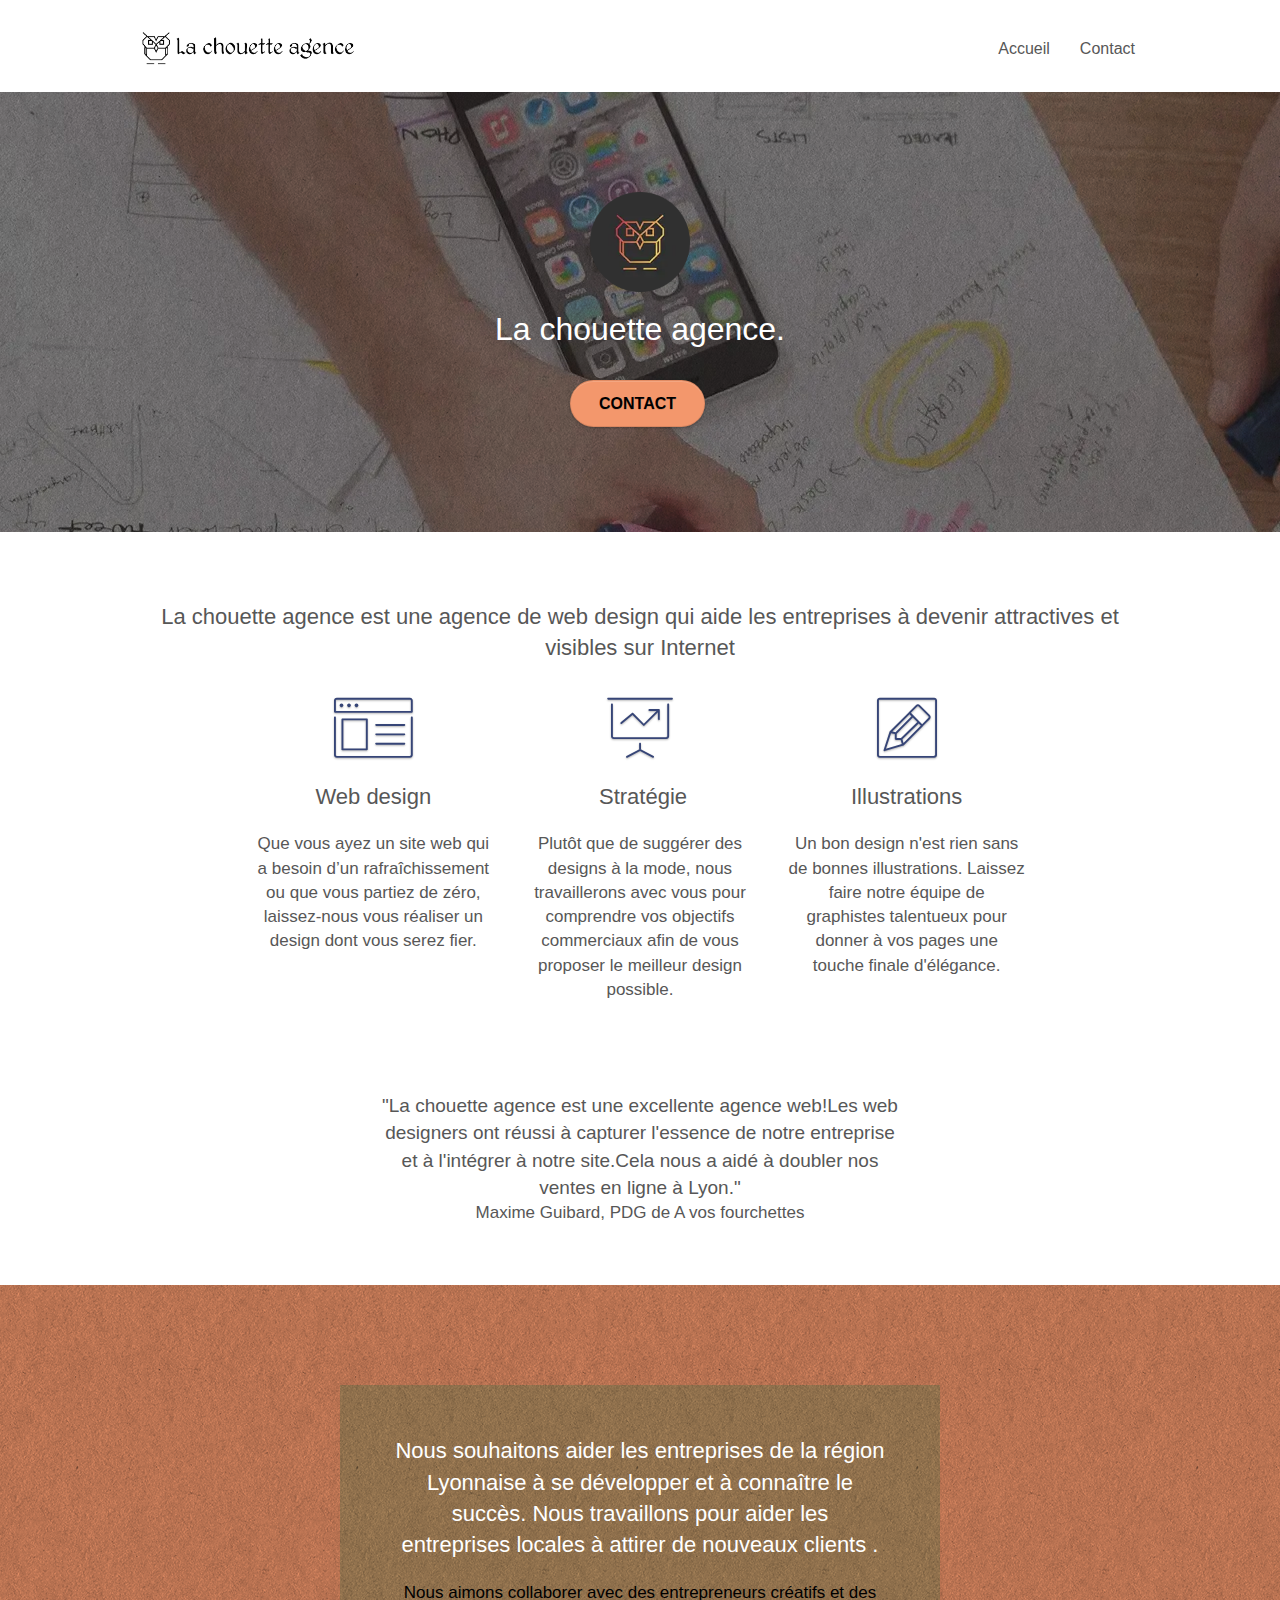
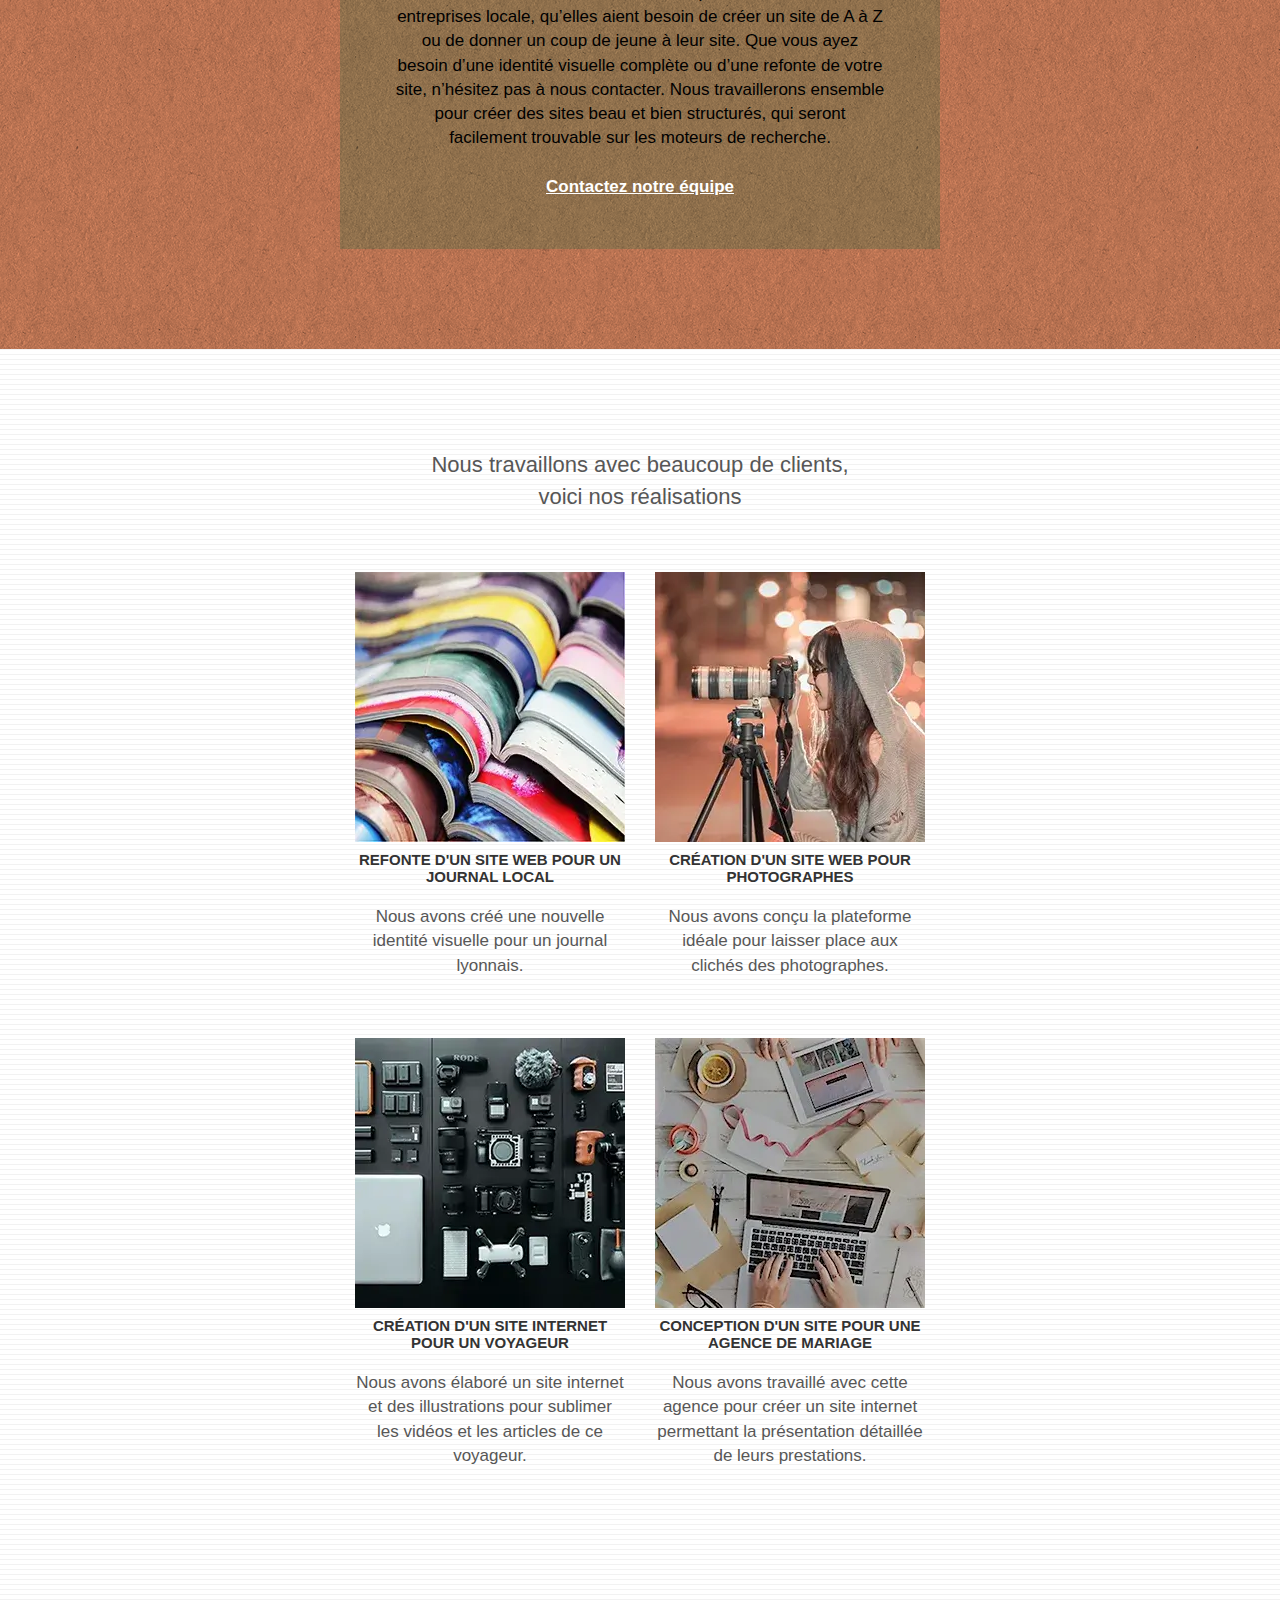
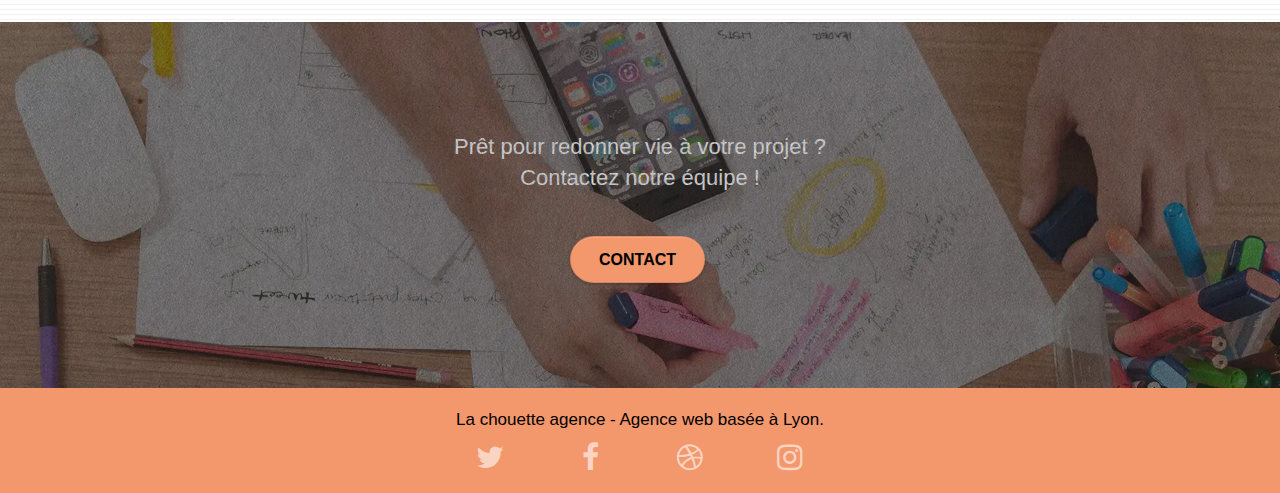
<file: index.html>
<!DOCTYPE html>
<html lang="fr">
  <head>
    <meta charset="utf-8" />
    <meta
      name="keywords"
      content="seo, google, site web, site internet, agence design paris, agence design"
    />
    <meta
      name="description"
      content="Notre Agence web design propose ses services d'aide aux entreprise qui souhaitent devenir attractives et visible sur Internet."
    />
    <meta
      name="viewport"
      content="width=device-width, initial-scale=1.0, viewport-fit=cover"
    />
    <link rel="shortcut icon" type="image/png" href="favicon.jpg" />

    <link rel="stylesheet" type="text/css" href="./css/bootstrap.min.css" />
    <link rel="stylesheet" type="text/css" href="style.css" />
    <link rel="stylesheet" type="text/css" href="./css/font-awesome.min.css" />
    <link rel="stylesheet" type="text/css" href="./css/et-line.min.css" />

    <script src="./js/jquery-2.1.0.min.js" defer></script>
    <script src="./js/bootstrap.min.js" defer></script>
    <script src="./js/blocs.min.js" defer></script>
    <script src="./js/jquery.touchSwipe.min.js" defer></script>
    <script src="./js/gmaps.min.js" defer></script>

    <title>
      La chouette agence - Agence web basée à Lyon.Stratégie web, web design,
      illustrations
    </title>

    <!-- Analytics -->

    <!-- Analytics END -->
  </head>
  <body>
    <!-- Principal conteneur -->

    <!-- bloc-0 -->
    <header class="bloc bgc-white l-bloc" id="bloc-0">
      <div class="container bloc-sm">
        <nav class="navbar row">
          <div class="navbar-header">
            <a class="navbar-brand" href="index.html"
              ><img
                src="img/la-chouette-agence.webp"
                alt="paris web design logo agence web meilleure agence"
                width="214px"
                height="40px"
            /></a>
            <button
              id="nav-toggle"
              type="button"
              class="ui-navbar-toggle navbar-toggle"
              data-toggle="collapse"
              data-target=".navbar-1"
            >
              <span class="sr-only">Toggle navigation</span
              ><span class="icon-bar"></span><span class="icon-bar"></span
              ><span class="icon-bar"></span>
            </button>
          </div>
          <div class="collapse navbar-collapse navbar-1 special-dropdown-nav">
            <ul class="site-navigation nav navbar-nav">
              <li>
                <a href="index.html">Accueil</a>
              </li>
              <li></li>
              <li>
                <a href="contact.html">Contact</a>
              </li>
            </ul>
          </div>
        </nav>
      </div>
    </header>
    <!-- bloc-0 END -->

    <!-- bloc-1-presentation -->
    <section
      class="
        bloc
        bgc-dark-slate-blue
        bg-banniere
        d-bloc
        bg-t-edge
        bloc-bg-texture
        texture-paper
        b-parallax
      "
      id="bloc-1-hero">
    
      <div class="container bloc-lg">
        <div class="row tight-width-whitespace">
          <div class="col-sm-12">
            <img
              src="img/logo.webp"width="100px" height="100px"
              class="center-block image-resize-mode"
              width="100"
              alt="La chouette agence, agence web paris, création logo paris"
            />
            <h1 class="text-center hero-bloc-text tc-white">
              La chouette agence.
            </h1>
            <div class="text-center">
              <a
                href="contact.html"
                class="
                  btn btn-lg btn-clean btn-rd
                  cta-hero
                  btn-atomic-tangerine
                "
                id="cta-hero"
                >Contact</a
              >
            </div>
          </div>
        </div>
      </div>
    
    </section>
    <!-- bloc-1-presentation END -->

    <!-- bloc-2-services -->
    <section class="bloc bgc-white l-bloc" id="bloc-2-services">
      <div class="container bloc-md">
        <div class="row">
          <div class="col-sm-12 text-center">
            <h2>
              La chouette agence est une agence de web design qui aide les entreprises à devenir attractives et visibles sur Internet
            </h2>
          </div>
        </div>
        <div class="row voffset-lg med-width-whitespace">
          <div class="col-sm-4">
            <div class="text-center">
              <span
                class="
                  et-icon-browser
                  sm-shadow
                  icon-dark-slate-blue
                  icons
                  icon-lg
                "
              ></span>
            </div>
            <h2 class="mg-md text-center">Web design</h2>
            <p class="text-center">
              Que vous ayez un site web qui a besoin d&rsquo;un rafraîchissement
              ou que vous partiez de zéro, laissez-nous vous réaliser un design
              dont vous serez fier.
            </p>
          </div>
          <div class="col-sm-4">
            <div class="text-center">
              <span
                class="
                  et-icon-presentation
                  sm-shadow
                  icon-dark-slate-blue
                  icons
                  icon-lg
                "
              ></span>
            </div>
            <h2 class="mg-md text-center">&nbsp;Stratégie</h2>
            <p class="text-center">
              Plutôt que de suggérer des designs à la mode, nous travaillerons
              avec vous pour comprendre vos objectifs commerciaux afin de vous
              proposer le meilleur design possible.<br />
            </p>
          </div>
          <div class="col-sm-4">
            <div class="text-center">
              <span
                class="
                  et-icon-edit
                  sm-shadow
                  icon-dark-slate-blue
                  icons
                  icon-lg
                "
              ></span>
            </div>
            <h2 class="mg-md text-center">Illustrations</h2>
            <p class="text-center">
              Un bon design n'est rien sans de bonnes illustrations. Laissez
              faire notre équipe de graphistes talentueux pour donner à vos
              pages une touche finale d'élégance.
            </p>
          </div>
        </div>
        <div class="row voffset-lg voffset">
          <div class="col-xs-12 col-md-8 col-md-offset-2 text-center">
            <div class="citation">
              <p class="text-citation">
                "La chouette agence est une excellente agence web!Les web designers ont réussi à capturer l'essence de notre entreprise et à l'intégrer à notre site.Cela nous a aidé à doubler nos ventes en ligne à Lyon."
              </p>
              <p>Maxime Guibard, PDG de A vos fourchettes</p>
            </div>
            
          </div>
        </div>
      </div>
    </section>
    <!-- bloc-2-services END -->

    <!-- bloc-3-what-i-do -->
    <section
      class="
        bloc
        tc-white
        bgc-atomic-tangerine
        bg-presentation
        d-bloc
        bloc-bg-texture
        texture-paper
        b-parallax
      "
      id="bloc-3-what-i-do">
    
      <div class="container bloc-lg">
        <div class="row tight-width-whitespace black-background">
          <div class="col-sm-12">
            <p class="mg-md text-center tc-white">
              Nous souhaitons aider les entreprises de la région Lyonnaise à se
              développer et à connaître le succès. Nous travaillons pour aider
              les entreprises locales à attirer de nouveaux clients .<br />
            </p>
            <p class="text-center white">
              Nous aimons collaborer avec des entrepreneurs créatifs et des
              entreprises locale, qu’elles aient besoin de créer un site de A à
              Z ou de donner un coup de jeune à leur site. Que vous ayez besoin
              d’une identité visuelle complète ou d’une refonte de votre site,
              n’hésitez pas à nous contacter. Nous travaillerons ensemble pour
              créer des sites beau et bien structurés, qui seront facilement
              trouvable sur les moteurs de recherche.
              <br /><br /><a class="ltc-white bold-link" href="contact.html"
                >Contactez notre équipe</a
              ><br />
            </p>
          </div>
        </div>
      </div>
    </section>
    <!-- bloc-3-what-i-do END -->

    <!-- bloc-4-portfolio -->
    <section
      class="bloc bgc-white bg-lines-h2-bg bg-repeat l-bloc"
      id="bloc-4-portfolio"
    >
      <div class="container bloc-lg">
        <div class="row">
          <div class="col-sm-12 text-center">
            <p class="realisation">
              Nous travaillons avec beaucoup de clients,<br>voici nos réalisations
            </p>
          </div>
        </div>
        <div class="row tight-width-whitespace portfolio-row">
          <div class="col-sm-6">
            <a
              href="#"
              data-lightbox="img/1-270px.webp"
              data-gallery-id="gallery-1"
              data-caption="Refonte d'un site web pour un journal local"
              data-frame="snapshot-lb"
              ><img
                src="img/1-270px.webp"width="270px" height="270px"
                alt="paris web design logo agence web meilleure agence et refonte site web journal"
                class="img-responsive portfolio-thumb"
            /></a>
            <h3 class="mg-md text-center">
              Refonte d'un site web pour un journal local
            </h3>
            <p class="text-center">
              Nous avons créé une nouvelle identité visuelle pour un journal
              lyonnais.
            </p>
          </div>
          <div class="col-sm-6">
            <a
              href="#"
              data-lightbox="img/2-270px.webp"
              data-gallery-id="gallery-1"
              data-caption="Création d'un site web pour photographes"
              data-frame="snapshot-lb"
              ><img
                src="img/2-270px.webp"width="270px" height="270px"
                class="img-responsive portfolio-thumb"
                alt="paris web design logo agence web meilleure agence, Création d'un site web pour photographes"
            /></a>
            <h3 class="mg-md text-center">
              Création d'un site web pour photographes
            </h3>
            <p class="text-center">
              Nous avons conçu la plateforme idéale pour laisser place aux
              clichés des photographes.
            </p>
          </div>
        </div>
        <div class="row tight-width-whitespace portfolio-row">
          <div class="col-sm-6">
            <a
              href="#"
              data-lightbox="img/3-270px.webp"
              data-gallery-id="gallery-1"
              data-caption="Création d'un site internet pour un voyageur"
              data-frame="snapshot-lb"
              ><img
                src="img/3-270px.webp"width="270px" height="270px"
                class="img-responsive portfolio-thumb"
                alt="paris web design logo agence web meilleure agence, Création d'un site web pour voyageur"
            /></a>
            <h3 class="mg-md text-center">
              Création d'un site internet pour un voyageur
            </h3>
            <p class="text-center">
              Nous avons élaboré un site internet et des illustrations pour
              sublimer les vidéos et les articles de ce voyageur.
            </p>
          </div>
          <div class="col-sm-6">
            <a
              href="#"
              data-lightbox="img/4-270px.webp"
              data-gallery-id="gallery-1"
              data-caption="Conception d'un site pour une agence de mariage"
              data-frame="snapshot-lb"
              ><img
                src="img/4-270px.webp"width="270px" height="270px"
                class="img-responsive portfolio-thumb"
                alt="paris web design logo agence web meilleure agence, Création d'un site web pour agence de mariage"
            /></a>
            <h3 class="mg-md text-center">
              Conception d'un site pour une agence de mariage
            </h3>
            <p class="text-center">
              Nous avons travaillé avec cette agence pour créer un site internet
              permettant la présentation détaillée de leurs prestations.
            </p>
          </div>
        </div>
      </div>
    </section>
    <!-- bloc-4-portfolio END -->

    <!-- bloc-5-cta -->
    <section
      class="
        bloc
        bgc-dark-slate-blue
        bg-banniere
        d-bloc
        bloc-bg-texture
        texture-paper
      "
      id="bloc-5-cta"
    >
      <div class="container bloc-lg">
        <div class="row">
          <h2 class="mg-md text-center tc-white">
            Prêt pour redonner vie à votre projet ?<br />Contactez notre équipe
            !
          </h2>
          <div class="col-sm-12 text-center">
            <a
              href="contact.html"
              class="btn btn-atomic-tangerine btn-clean btn-rd btn-lg cta-hero"
              >Contact</a
            >
          </div>
        </div>
      </div>
    </section>
    <!-- bloc-5-cta END -->

    <!-- Footer - bloc-8 -->
    <footer class="bloc bgc-atomic-tangerine d-bloc" id="bloc-8">
      <div class="container bloc-sm">
        <div class="row">
          <div class="col-sm-12">
            <p class="text-center white">
              La chouette agence - Agence web basée à Lyon.<br />
            </p>
            <div class="row row-no-gutters social">
              <div class="col-sm-3">
                <div class="text-center">
                  <a class="social" href="#"aria-label="twitter"title="twitter"
                    ><span class="fa fa-twitter icon-md"></span
                  ></a>
                </div>
              </div>
              <div class="col-sm-3">
                <div class="text-center">
                  <a class="social" href="index.html"aria-label="facebook"title="facebook"
                    ><span class="fa fa-facebook icon-md"></span
                  ></a>
                </div>
              </div>
              <div class="col-sm-3">
                <div class="text-center">
                  <a class="social" href="index.html"aria-label="dribble"title="dribble"
                    ><span class="fa fa-dribbble icon-md"></span
                  ></a>
                </div>
              </div>
              <div class="col-sm-3">
                <div class="text-center">
                  <a class="social" href="index.html"aria-label="instagram"title="instagram"                    
                    ><span class="fa fa-instagram icon-md"></span
                  ></a>
                </div>
              </div>
              
            </div>
            
          </div>
        </div>
      </div>
    </footer>
    <!-- Footer - bloc-8 END -->

    <!-- Principal conteneur END -->
  </body>
</html>
</file>
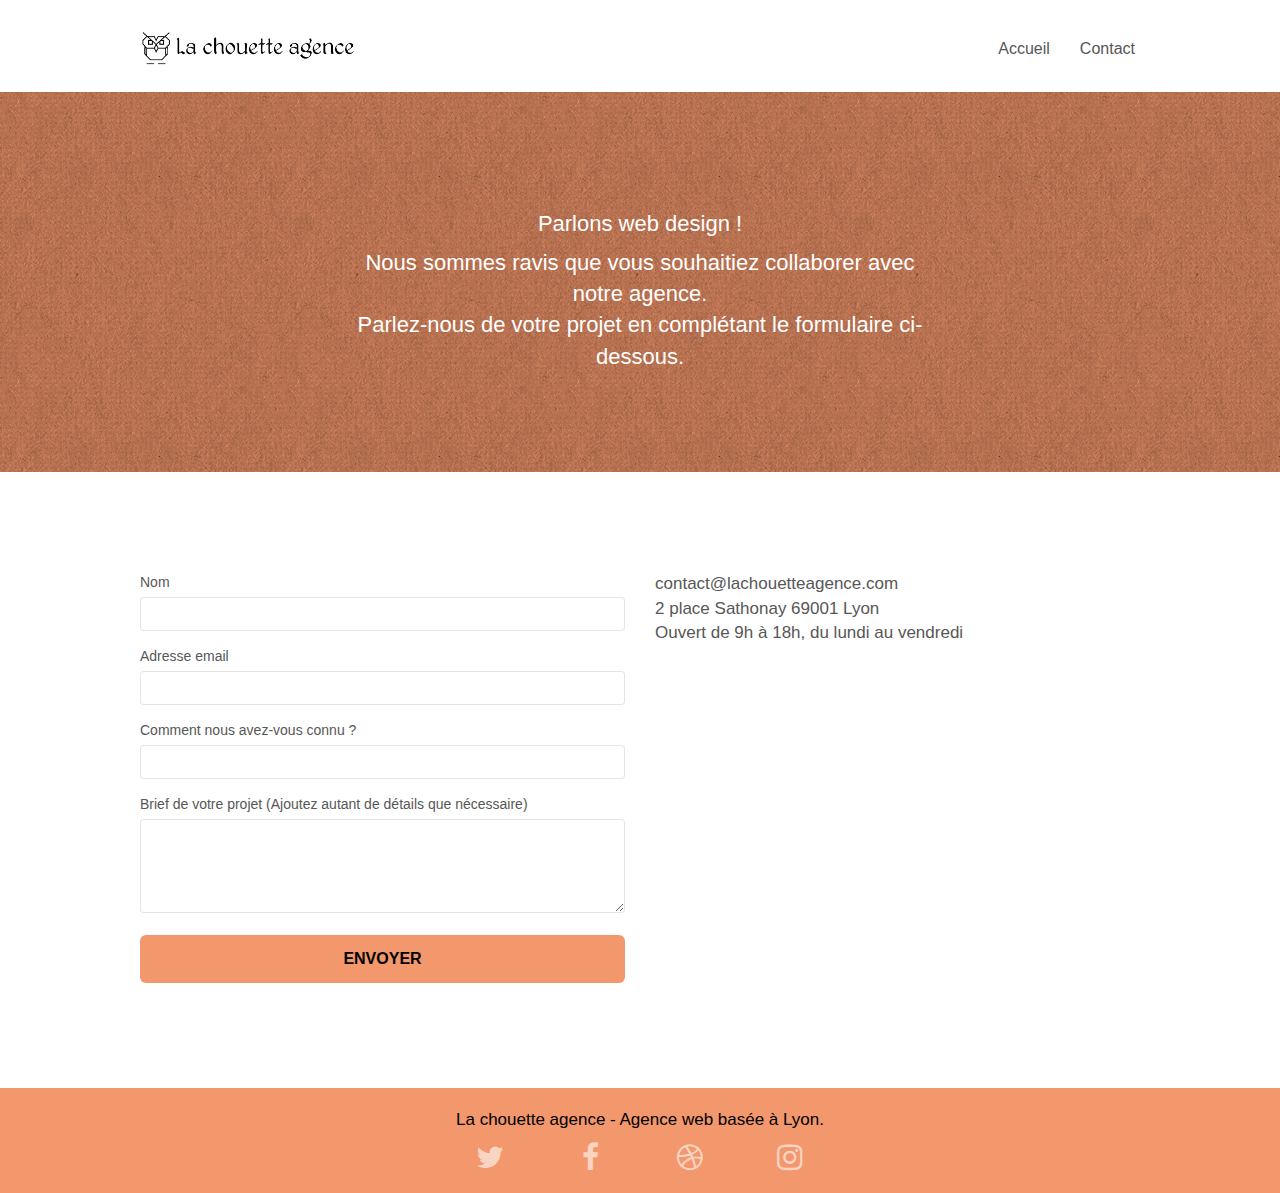
<file: contact.html>
<!DOCTYPE html>
<html lang="fr">
  <head>
    <meta charset="utf-8" />
    <meta name="keywords" content="" />
    <meta name="description" content="La chouette agence prise de contact avec nos equipes" />
    <meta
      name="viewport"
      content="width=device-width, initial-scale=1.0, viewport-fit=cover"
    />
    <link rel="shortcut icon" type="image/webp" href="favicon.jpg" />

    <link rel="stylesheet" type="text/css" href="./css/bootstrap.min.css" />
    <link rel="stylesheet" type="text/css" href="style.css" />
    <link rel="stylesheet" type="text/css" href="./css/font-awesome.min.css" />
    <link rel="stylesheet" type="text/css" href="./css/et-line.min.css" />

    <script src="./js/jquery-2.1.0.min.js" defer ></script>
    <script src="./js/bootstrap.min.js" defer ></script>
    <script src="./js/blocs.min.js" defer ></script>
    <script src="./js/jqBootstrapValidation.min.js" defer ></script>
    <script src="./js/formHandler.min.js" defer ></script>
    <title>Contact/La chouette agence</title>

    <!-- Analytics -->

    <!-- Analytics END -->
  </head>
  <body>
    <!-- Principal conteneur -->

    <!-- bloc-0 -->
    <header class="bloc bgc-white l-bloc" id="bloc-0">
      <div class="container bloc-sm">
        <nav class="navbar row">
          <div class="navbar-header">
            <a class="navbar-brand" href="index.html"
              ><img
                src="img/la-chouette-agence.webp"width="214px" height="40px"

                alt="atlanta web design logo"
            /></a>
            <button
              id="nav-toggle"
              type="button"
              class="ui-navbar-toggle navbar-toggle"
              data-toggle="collapse"
              data-target=".navbar-1"
            >
              <span class="sr-only">Toggle navigation</span
              ><span class="icon-bar"></span><span class="icon-bar"></span
              ><span class="icon-bar"></span>
            </button>
          </div>
          <div class="collapse navbar-collapse navbar-1 special-dropdown-nav">
            <ul class="site-navigation nav navbar-nav">
              <li>
                <a href="index.html">Accueil</a>
              </li>
              <li></li>
              <li>
                <a href="contact.html">Contact</a>
              </li>
            </ul>
          </div>
        </nav>
      </div>
    </header>
    <!-- bloc-0 END -->

    <!-- bloc-6 -->
    <section
      class="
        bloc
        bg-dots-bg bg-repeat
        bgc-atomic-tangerine
        d-bloc
        bloc-bg-texture
        texture-paper
      "
      id="bloc-6"
    >
      <div class="container bloc-lg">
        <div class="row">
          <div class="col-sm-12">
            <h1 class="text-center hero-bloc-text tc-white">
              Parlons web design !
            </h1>
            <p class="text-center mg-lg tc-white tight-width-whitespace">
              Nous sommes ravis que vous souhaitiez collaborer avec notre
              agence.<br />
              Parlez-nous de votre projet en complétant le formulaire
              ci-dessous.
            </p>
          </div>
        </div>
      </div>
    </section>
    <!-- bloc-6 END -->

    <!-- bloc-7 -->
    <section class="bloc bgc-white l-bloc" id="bloc-7">
      <div class="container bloc-lg">
        <div class="row">
          <div class="col-sm-6">
            <form
              id="form_1"
              novalidate
              success-msg="Your message has been sent."
              fail-msg="Sorry it seems that our mail server is not responding, Sorry for the inconvenience!"
            >
              <div class="form-group">
                <label for="name"> Nom </label>
                <input id="name" class="form-control" required />
              </div>
              <div class="form-group">
                <label for="email"> Adresse email </label>
                <input id="email" class="form-control" type="email" required />
              </div>
              <div class="form-group">
                <label for="input_504"> Comment nous avez-vous connu ? </label>
                <input
                  class="form-control"
                  type="text"
                  required
                  id="input_504"
                />
              </div>
              <div class="form-group">
                <label for="message">
                  Brief de votre projet (Ajoutez autant de détails que
                  nécessaire)<br /> </label
                ><textarea
                  id="message"
                  class="form-control"
                  rows="4"
                  cols="50"
                  required
                ></textarea>
              </div>
              <button
                class="
                  bloc-button
                  btn btn-lg btn-block
                  cta-hero
                  btn-atomic-tangerine
                "
                type="submit"
              >
                Envoyer
              </button>
            </form>
          </div>
          <div class="col-sm-6">
            <p>
              contact@lachouetteagence.com<br />2 place Sathonay 69001 Lyon<br />Ouvert
              de 9h à 18h, du lundi au vendredi<br />
            </p>
          </div>
        </div>
      </div>
    </section>
    <!-- bloc-7 END -->

    <!-- ScrollToTop Button -->
    <a class="bloc-button btn btn-d scrollToTop" onclick="scrollToTarget('1')"
      ><span class="fa fa-chevron-up"></span
    ></a>
    <!-- ScrollToTop Button END-->

    <!-- Footer - bloc-8 -->
    <footer class="bloc bgc-atomic-tangerine d-bloc" id="bloc-8">
      <div class="container bloc-sm">
        <div class="row">
          <div class="col-sm-12">
            <p class="text-center white">
              La chouette agence - Agence web basée à Lyon.<br />
            </p>
            <div class="row row-no-gutters social">
              <div class="col-sm-3">
                <div class="text-center">
                  <a class="social" href="index.html"
                    ><span class="fa fa-twitter icon-md"></span
                  ></a>
                </div>
              </div>
              <div class="col-sm-3">
                <div class="text-center">
                  <a class="social" href="index.html"
                    ><span class="fa fa-facebook icon-md"></span
                  ></a>
                </div>
              </div>
              <div class="col-sm-3">
                <div class="text-center">
                  <a class="social" href="index.html"
                    ><span class="fa fa-dribbble icon-md"></span
                  ></a>
                </div>
              </div>
              <div class="col-sm-3">
                <div class="text-center">
                  <a class="social" href="index.html"
                    ><span class="fa fa-instagram icon-md"></span
                  ></a>
                </div>
              </div>
            </div>
          </div>
        </div>
      </div>
    </footer>
    <!-- Footer - bloc-8 END -->

    <!-- Principal conteneur END -->
  </body>
</html>
</file>
<file: style.css>
body {
    margin: 0;
    padding: 0;
    background: #FFF;
    overflow-x: hidden;
    -webkit-font-smoothing: antialiased;
    -moz-osx-font-smoothing: grayscale;
}

a,
button {
    transition: all .3s ease-in-out;
    outline: none!important;
}

a:hover {
    text-decoration: none;
    cursor: pointer;
}
a:focus-visible{
    border:4px solid rgb(230, 106, 6);
}
#page-loading-blocs-notifaction {
    position: fixed;
    top: 0;
    bottom: 0;
    width: 100%;
    z-index: 100000;
    background: #FFFFFF url("img/pageload-spinner.gif") no-repeat center center;
}

.bloc {
    width: 100%;
    clear: both;
    background: 50% 50% no-repeat;
    padding: 0 50px;
    -webkit-background-size: cover;
    -moz-background-size: cover;
    -o-background-size: cover;
    background-size: cover;
    position: relative;
}

.bloc .container {
    padding-left: 0;
    padding-right: 0;
}
.citation {
    display: flex;
    flex-direction: column;
    text-align: center;

    font-size:21px;
    width:100%;  
}
.text-citation {
    font-size:19px;
    font-weight: 500;
    width: 100%;
    padding: 0 10%;
    margin: 0;
}
.realisation {
    font-size:22px
}

.bloc-lg {
    padding: 100px 50px;
}

.bloc-md {
    padding: 50px;
}

.bloc-sm {
    padding: 20px 50px;
}

.bg-center,
.bg-l-edge,
.bg-r-edge,
.bg-t-edge,
.bg-b-edge,
.bg-tl-edge,
.bg-bl-edge,
.bg-tr-edge,
.bg-br-edge,
.bg-repeat {
    -webkit-background-size: auto!important;
    -moz-background-size: auto!important;
    -o-background-size: auto!important;
    background-size: auto!important;
}

.bg-repeat {
    background: repeat;
}

.bg-t-edge {
    background: top no-repeat;
}

.bloc-bg-texture::before {
    content: "";
    background-size: 2px 2px;
    position: absolute;
    top: 0;
    bottom: 0;
    left: 0;
    right: 0;
}

.texture-paper::before {
    background: url("img/texture-paper.webp");
    background-size: 280px 280px;
}

.b-parallax {
    background-attachment: fixed;
}

.d-bloc {
    color: rgba(255, 255, 255, .7);
}

.d-bloc button:hover {
    color: rgba(255, 255, 255, .9);
}

.d-bloc .icon-round,
.d-bloc .icon-square,
.d-bloc .icon-rounded,
.d-bloc .icon-semi-rounded-a,
.d-bloc .icon-semi-rounded-b {
    border-color: rgba(255, 255, 255, .9);
}

.d-bloc .divider-h span {
    border-color: rgba(255, 255, 255, .2);
}

.d-bloc .a-btn,
.d-bloc .navbar a,
.d-bloc .navbar-brand,
.d-bloc a .icon-sm,
.d-bloc a .icon-md,
.d-bloc a .icon-lg,
.d-bloc a .icon-xl,
.d-bloc h1 a,
.d-bloc h2 a,
.d-bloc h3 a,
.d-bloc h4 a,
.d-bloc h5 a,
.d-bloc h6 a,
.d-bloc p a {
    color: rgba(255, 255, 255, .6);
}

.d-bloc .a-btn:hover,
.d-bloc .navbar a:hover,
.d-bloc .navbar-brand:hover,
.d-bloc a:hover .icon-sm,
.d-bloc a:hover .icon-md,
.d-bloc a:hover .icon-lg,
.d-bloc a:hover .icon-xl,
.d-bloc h1 a:hover,
.d-bloc h2 a:hover,
.d-bloc h3 a:hover,
.d-bloc h4 a:hover,
.d-bloc h5 a:hover,
.d-bloc h6 a:hover,
.d-bloc p a:hover {
    color: rgba(255, 255, 255, 1);
}

.d-bloc .navbar-toggle .icon-bar {
    background: rgba(255, 255, 255, 1);
}

.d-bloc .btn-wire,
.d-bloc .btn-wire:hover {
    color: rgba(255, 255, 255, 1);
    border-color: rgba(255, 255, 255, 1);
}

.d-bloc .panel {
    color: rgba(0, 0, 0, .5);
}

.d-bloc .panel button:hover {
    color: rgba(0, 0, 0, .7);
}

.d-bloc .panel icon {
    border-color: rgba(0, 0, 0, .7);
}

.d-bloc .panel .divider-h span {
    border-color: rgba(0, 0, 0, .1);
}

.d-bloc .panel .a-btn {
    color: rgba(0, 0, 0, .6);
}

.d-bloc .panel .a-btn:hover {
    color: rgba(0, 0, 0, 1);
}

.d-bloc .panel .btn-wire,
.d-bloc .panel .btn-wire:hover {
    color: rgba(0, 0, 0, .7);
    border-color: rgba(0, 0, 0, .3);
}

.d-bloc .panel,
.l-bloc {
    color: rgba(0, 0, 0, .5);
}

.d-bloc .panel button:hover,
.l-bloc button:hover {
    color: rgba(0, 0, 0, .7);
}

.l-bloc .icon-round,
.l-bloc .icon-square,
.l-bloc .icon-rounded,
.l-bloc .icon-semi-rounded-a,
.l-bloc .icon-semi-rounded-b {
    border-color: rgba(0, 0, 0, .7);
}

.d-bloc .panel .divider-h span,
.l-bloc .divider-h span {
    border-color: rgba(0, 0, 0, .1);
}

.d-bloc .panel .a-btn,
.l-bloc .a-btn,
.l-bloc .navbar a,
.l-bloc .navbar-brand,
.l-bloc a .icon-sm,
.l-bloc a .icon-md,
.l-bloc a .icon-lg,
.l-bloc a .icon-xl,
.l-bloc h1 a,
.l-bloc h2 a,
.l-bloc h3 a,
.l-bloc h4 a,
.l-bloc h5 a,
.l-bloc h6 a,
.l-bloc p a {
    color: rgba(0, 0, 0, .6);
}

.d-bloc .panel .a-btn:hover,
.l-bloc .a-btn:hover,
.l-bloc .navbar a:hover,
.l-bloc .navbar-brand:hover,
.l-bloc a:hover .icon-sm,
.l-bloc a:hover .icon-md,
.l-bloc a:hover .icon-lg,
.l-bloc a:hover .icon-xl,
.l-bloc h1 a:hover,
.l-bloc h2 a:hover,
.l-bloc h3 a:hover,
.l-bloc h4 a:hover,
.l-bloc h5 a:hover,
.l-bloc h6 a:hover,
.l-bloc p a:hover {
    color: rgba(0, 0, 0, 1);
}

.l-bloc .navbar-toggle .icon-bar {
    color: rgba(0, 0, 0, .6);
}

.d-bloc .panel .btn-wire,
.d-bloc .panel .btn-wire:hover,
.l-bloc .btn-wire,
.l-bloc .btn-wire:hover {
    color: rgba(0, 0, 0, .7);
    border-color: rgba(0, 0, 0, .3);
}

.voffset {
    margin-top: 30px;
}

.voffset-lg {
    margin-top: 80px;
}

.row-no-gutters {
    margin-right: 0;
    margin-left: 0;
}

.row.row-no-gutters > [class^="col-"],
.row.row-no-gutters > [class*=" col-"] {
    padding-right: 0;
    padding-left: 0;
}

#bloc-1-hero h1 {
    font-size: 32px;
}

.navbar {
    margin-bottom: 0;
    z-index: 1;
}

.navbar-brand {
    height: auto;
    padding: 3px 15px;
    font-size: 25px;
    font-weight: normal;
    font-weight: 600;
    line-height: 44px;
}

.navbar-brand img {
    max-height: 200px;
    margin: 0 5px 0 0;
    display: inline;
}

.navbar-brand img[src$=svg] {
    min-width: 100px;
}

.nav-center .navbar-brand img {
    margin: 0;
}

.navbar .nav {
    padding-top: 2px;
    margin-right: -16px;
    float: right;
    z-index: 1;
}

.nav > li {
    float: left;
    margin-top: 4px;
    font-size: 16px;
}

.navbar-nav .open .dropdown-menu > li > a {
    text-align: inherit;
}

.nav > li a:hover,
.nav > li a:focus {
    background: transparent;
}

.navbar-toggle {
    margin: 10px 10px 0 0;
    border: 0px;
}

.navbar-toggle:hover {
    background: transparent!important;
}

.navbar-toggle .icon-bar {
    background-color: rgba(0, 0, 0, .5);
    width: 26px;
}

.nav-invert .navbar .nav {
    float: left;
}

.nav-invert .navbar-header,
.nav-invert .navbar-brand {
    float: right;
    position: relative;
    z-index: 2;
}

@media (min-width: 768px) {
    .site-navigation {
        position: absolute;
        top: 50%;
        right: 20px;
        transform: translate(0, -50%);
        -webkit-transform: translateY(-50%);
    }
    .nav > li .dropdown-menu a,
    .nav > li .dropdown-menu a:hover {
        color: #484848;
    }
    .nav-invert .site-navigation {
        left: 0;
        right: 0;
    }
    .nav-center {
        text-align: center;
    }
    .nav-center .navbar-header {
        width: 100%;
    }
    .nav-center .navbar-header,
    .nav-center .navbar-brand,
    .nav-center .nav > li {
        float: none;
        display: inline-block;
    }
    .nav-center .site-navigation {
        position: relative;
        width: 100%;
        right: 0;
        margin-right: 0px;
        margin-top: 20px;
    }
    .nav-center.mini-nav .navbar-toggle {
        float: none;
        margin: 10px auto 0;
    }
}

.nav > li > .dropdown a {
    background: none!important;
    display: block;
    padding: 14px 15px;
}

nav .caret {
    margin: 0 5px;
}

.dropdown-menu .dropdown-menu {
    top: -8px;
    left: 100%;
}

.dropdown-menu .dropmenu-flow-right {
    top: 100%;
    left: 0;
    margin-left: -1px;
    border-top-left-radius: 0;
    border-top-right-radius: 0;
}

.dropdown-menu .dropdown span {
    border: 4px solid black;
    border-top-color: transparent;
    border-right-color: transparent;
    border-bottom-color: transparent;
    margin: 6px -5px 0 0!important;
    float: right;
}

.mg-md {
    margin-top: 10px;
    margin-bottom: 20px;
}

.mg-lg {
    margin-top: 10px;
    margin-bottom: 40px;
}

.btn {
    margin: 0 5px 5px 0;
}

.btn.pull-right {
    margin: 0 0 5px 5px;
}

.btn-d,
.btn-d:hover,
.btn-d:focus {
    color: #FFF;
    background: rgba(0, 0, 0, .3);
}

button {
    outline: none!important;
}

.btn-rd {
    border-radius: 40px;
}

.btn-clean {
    border: 1px solid rgba(0, 0, 0, .08);
    border-bottom-color: rgba(0, 0, 0, .1);
    text-shadow: 0 1px 0 rgba(0, 0, 1, .1);
    box-shadow: 0 1px 3px rgba(0, 0, 1, .25), inset 0 1px 0 0 rgba(255, 255, 255, .15);
}

.icon-md {
    font-size: 30px!important;
}

.icon-lg {
    font-size: 60px!important;
}

.sm-shadow {
    text-shadow: 0 1px 2px rgba(0, 0, 0, .3);
}

.panel-sq,
.panel-sq .panel-heading,
.panel-sq .panel-footer {
    border-radius: 0;
}

.panel-rd {
    border-radius: 30px;
}

.panel-rd .panel-heading {
    border-radius: 29px 29px 0 0;
}

.panel-rd .panel-footer {
    border-radius: 0 0 29px 29px;
}

.form-control {
    border-color: rgba(0, 0, 0, .1);
    box-shadow: none;
}

.scrollToTop {
    width: 40px;
    height: 40px;
    position: fixed;
    bottom: 20px;
    right: 20px;
    opacity: 0;
    z-index: 500;
    transition: all .3s ease-in-out;
}

.scrollToTop span {
    margin-top: 6px;
}

.showScrollTop {
    font-size: 14px;
    opacity: 1;
}

a[data-lightbox] {
    position: relative;
    display: flex;
    flex-direction: column;
    flex-wrap: nowrap;
    align-items: center;
    text-align: center;
    
}

a[data-lightbox]:hover::before {
    content: "+";
    font-family: "HelveticaNeue-Light", "Helvetica Neue Light", "Helvetica Neue", Helvetica, Arial;
    font-size: 32px;
    width: 50px;
    height: 50px;
    margin-left: -25px;
    border-radius: 50%;
    background: rgba(0, 0, 0, .6);
    color: #FFF;
    font-weight: 100;
    z-index: 1;
    position: absolute;
    top: 50%;
    transform: translateY(-50%);
    -webkit-transform: translateY(-50%);
}

a[data-lightbox]:hover img {
    opacity: 0.6;
    -webkit-animation-fill-mode: none;
    animation-fill-mode: none;
}

#lightbox-modal {
    display: flex;
    align-items: center;
}

#lightbox-modal .modal-dialog {
    width: 90%;
    max-width: 900px;
    margin: 0 auto 0;
}

#lightbox-modal .modal-dialog img {
    max-height: 90vh;
    margin: 0 auto;
}

.lightbox-caption {
    padding: 20px;
    color: #FFF;
    background: rgba(0, 0, 0, .5);
    position: absolute;
    left: 15px;
    right: 15px;
    bottom: 5px;
}

.close-lightbox {
    color: #FFF;
    font-size: 30px;
    position: absolute;
    top: 20px;
    right: 20px;
    z-index: 20;
    background: rgba(0, 0, 0, .5);
    border: none;
    line-height: 30px;
    padding: 0 9px 5px;
    opacity: 0.3;
}

.close-lightbox:hover,
.next-lightbox:hover,
.prev-lightbox:hover {
    opacity: 1.0;
    color: #FFF;
}

.next-lightbox,
.prev-lightbox {
    font-size: 20px;
    color: rgba(255, 255, 255, .9);
    background: rgba(0, 0, 0, .5);
    transition: all .2s ease-in-out;
    position: absolute;
    top: 45%;
    z-index: 1;
    opacity: 0.4;
}

.next-lightbox {
    padding: 6px 8px 1px 13px;
    right: 25px;
}

.prev-lightbox {
    padding: 6px 13px 1px 10px;
    left: 25px;
}

.snapshot-lb .modal-body {
    padding-bottom: 45px;
}

.snapshot-lb .lightbox-caption {
    padding: 0;
    color: rgba(0, 0, 0, .5);
    background: none;
}

h1,
h2,
h3,
h4,
h5,
h6,
p,
label,
.btn,
a {
    font-family: "helvetica";
    font-weight: 400;
    color: #575757!important;
}

.container {
    max-width: 1000px;
}

.hero-bloc-text {
    font-size: 38px;
}

.hero-bloc-text-sub {
    font-size: 36px;
}

.statement-bloc-text {
    line-height: 26px;
    font-style: italic;
    font-size: 20px;
    text-align: center;
    font-weight: lighter;
    max-width: 520px;
    margin: auto auto auto auto;
}

p {
    font-size: 17px;
}

.tight-width-whitespace {
    max-width: 600px;
    margin: auto auto auto auto;
}

.h1 {
    font-size: 20px;
    font-family: "Open Sans";
}

.cta-hero {
    margin-top: 22px;
    color: #FFFFFF!important;
    text-transform: uppercase;
    padding: 12px 28px 12px 28px;
    font-size: 16px;
    font-weight: 700;
}

.social {
    max-width: 400px;
    margin: auto auto auto auto;
}

h2 {
    font-size: 22px;
    line-height: 1.4em;
}

h3 {
    font-size: 15px;
    text-transform: uppercase;
    font-weight: 700;
    color: #333333!important;
}

.med-width-whitespace {
    max-width: 800px;
    margin: auto auto auto auto;
    box-shadow: 0px 0px 0px #000000;
}

h1 {
    color: #333333!important;
}

h4 {
    color: #333333!important;
}

.icons {
    margin-bottom: 14px;
    margin-top: 24px;
}

.white {
    color: #000000!important;
}

.portfolio-thumb {
    margin:0 ;
}

.portfolio-row {
    margin-bottom: 44px;
    margin-top: 50px;
}

.avatar {
    box-shadow: 0px 4px 9px rgba(0, 0, 0, 0.3);
}

.black-background {
    background-color: rgba(165, 147, 99, 0.7);
    padding: 40px 40px 40px 40px;
}

.bold-link {
    font-weight: 900;
    text-decoration: underline!important;
}

.bgc-white {
    background-color: #FFFFFF;
}

.bgc-dark-slate-blue {
    background-color: #364577;
}

.bgc-atomic-tangerine {
    background-color: #F3976C;
}

.tc-white {
    color: #ffffff!important;
    font-size: 22px;
}

.btn-atomic-tangerine {
    background: #F3976C;
    color: #000000!important;
}

.btn-atomic-tangerine:hover {
    background: #ffffff!important;
    color: #000000!important;
}

.ltc-white {
    color: #FFFFFF!important;
}

.ltc-white:hover {
    color: #cccccc!important;
}

.ltc-atomic-tangerine {
    color: #F3976C!important;
}

.ltc-atomic-tangerine:hover {
    color: #c27956!important;
}

.icon-dark-slate-blue {
    color: #364577!important;
    border-color: #364577!important;
}

.bg-dots-bg {
    background-image: url("img/dots-bg.webp");
}

.bg-lines-h2-bg {
    background-image: url("img/lines-h2-bg.webp");
}

.bg-banniere {
    background-image: url("img/la-chouette-agence-banniere.webp");
}

.bg-presentation {
    background-image: url("img/image-de-presentation.webp");
}

@media (max-width: 1024px) {
    .bloc {
        padding-left: 20px;
        padding-right: 20px;
    }
    .bloc.full-width-bloc,
    .bloc-tile-2.full-width-bloc .container,
    .bloc-tile-3.full-width-bloc .container,
    .bloc-tile-4.full-width-bloc .container {
        padding-left: 0;
        padding-right: 0;
    }
}

@media (max-width: 992px) and (min-width: 768px) {
    .navbar .nav {
        max-width: 80%
    }
    .nav-center.navbar .nav {
        max-width: 100%
    }
}

@media only screen and (min-device-width: 768px) and (max-device-width: 1024px) and (orientation: landscape) {
    .b-parallax {
        background-attachment: scroll;
    }
}

@media only screen and (min-device-width: 1024px) and (max-device-width: 1366px) and (-webkit-min-device-pixel-ratio: 1.5) {
    .b-parallax {
        background-attachment: scroll;
    }
}

@media (max-width: 991px) {
    .container {
        width: 100%;
    }
    .b-parallax {
        background-attachment: scroll;
    }
    .page-container,
    #hero-bloc {
        overflow-x: hidden;
        position: relative;
    }
    .bloc {
        padding-left: constant(safe-area-inset-left);
        padding-right: constant(safe-area-inset-right);
    }
    .bloc-group,
    .bloc-group .bloc {
        display: block;
        width: 100%;
    }
    .bloc-fill-screen .fill-bloc-top-edge,
    .bloc-fill-screen .fill-bloc-bottom-edge {
        padding: 0 20px;
        padding-left: constant(safe-area-inset-left);
        padding-right: constant(safe-area-inset-right);
    }
}

@media (max-width: 767px) {
    .page-container {
        overflow-x: hidden;
        position: relative;
    }
    h1,
    h2,
    h3,
    h4,
    h5,
    h6,
    p,
    #disqus_thread {
        padding-left: 10px!important;
        padding-right: 10px!important;
    }
    .b-parallax {
        background-attachment: scroll;
    }
    .navbar .nav {
        padding-top: 0;
        border-top: 1px solid rgba(0, 0, 0, .2);
        float: none!important;
    }
    .navbar.row {
        margin-left: 0;
        margin-right: 0;
    }
    .site-navigation {
        position: inherit;
        transform: none;
        -webkit-transform: none;
        -ms-transform: none;
    }
    .nav > li {
        margin-top: 0;
        border-bottom: 1px solid rgba(0, 0, 0, .1);
        background: rgba(0, 0, 0, .05);
        text-align: left;
        padding-left: 15px;
        width: 100%;
    }
    .nav > li:hover {
        background: rgba(0, 0, 0, .08);
    }
    .dropdown .dropdown a .caret {
        float: none;
        margin: 5px 0 0 10px!important;
        border: 4px solid black;
        border-bottom-color: transparent;
        border-right-color: transparent;
        border-left-color: transparent;
    }
    #hero-bloc .navbar .nav {
        background: rgba(0, 0, 0, .8);
    }
    #hero-bloc .navbar .nav a {
        color: rgba(255, 255, 255, .6);
    }
    .hero {
        padding: 50px 0;
    }
    .hero-nav {
        left: -1px;
        right: -1px;
    }
    .navbar-collapse {
        padding: 0;
        overflow-x: hidden;
        -webkit-box-shadow: none;
        box-shadow: none;
    }
    .navbar-brand img {
        max-height: 40px;
        width: auto;
    }
    .nav-invert .navbar-header {
        float: none;
        width: 100%;
    }
    .nav-invert .navbar-toggle {
        float: left;
        margin-left: 10px;
    }
    .bloc {
        padding-left: 0;
        padding-right: 0;
    }
    .bloc-xxl,
    .bloc-xl,
    .bloc-lg {
        padding: 40px 0;
    }
    .bloc-sm,
    .bloc-md {
        padding-left: 0;
        padding-right: 0;
    }
    .bloc-tile-2 .container,
    .bloc-tile-3 .container,
    .bloc-tile-4 .container,
    .bloc-fill-screen .fill-bloc-top-edge,
    .bloc-fill-screen .fill-bloc-bottom-edge {
        padding-left: 0;
        padding-right: 0;
    }
    .a-block {
        padding: 0 10px;
    }
    .btn-dwn {
        display: none;
    }
    .voffset {
        margin-top: 5px;
    }
    .voffset-md {
        margin-top: 20px;
    }
    .voffset-lg {
        margin-top: 30px;
    }
    form {
        padding: 5px;
    }
    .close-lightbox {
        display: inline-block;
    }
    .blocsapp-device-iphone5 {
        background-size: 216px 425px;
        padding-top: 60px;
        width: 216px;
        height: 425px;
    }
    .blocsapp-device-iphone5 img {
        width: 180px;
        height: 320px;
    }
}

@media (max-width: 400px) {
    .bloc {
        padding-left: 0;
        padding-right: 0;
    }
}

@media (max-width: 767px) {
    .bloc-mob-center-text {
        text-align: center;
    }
}
</file>
